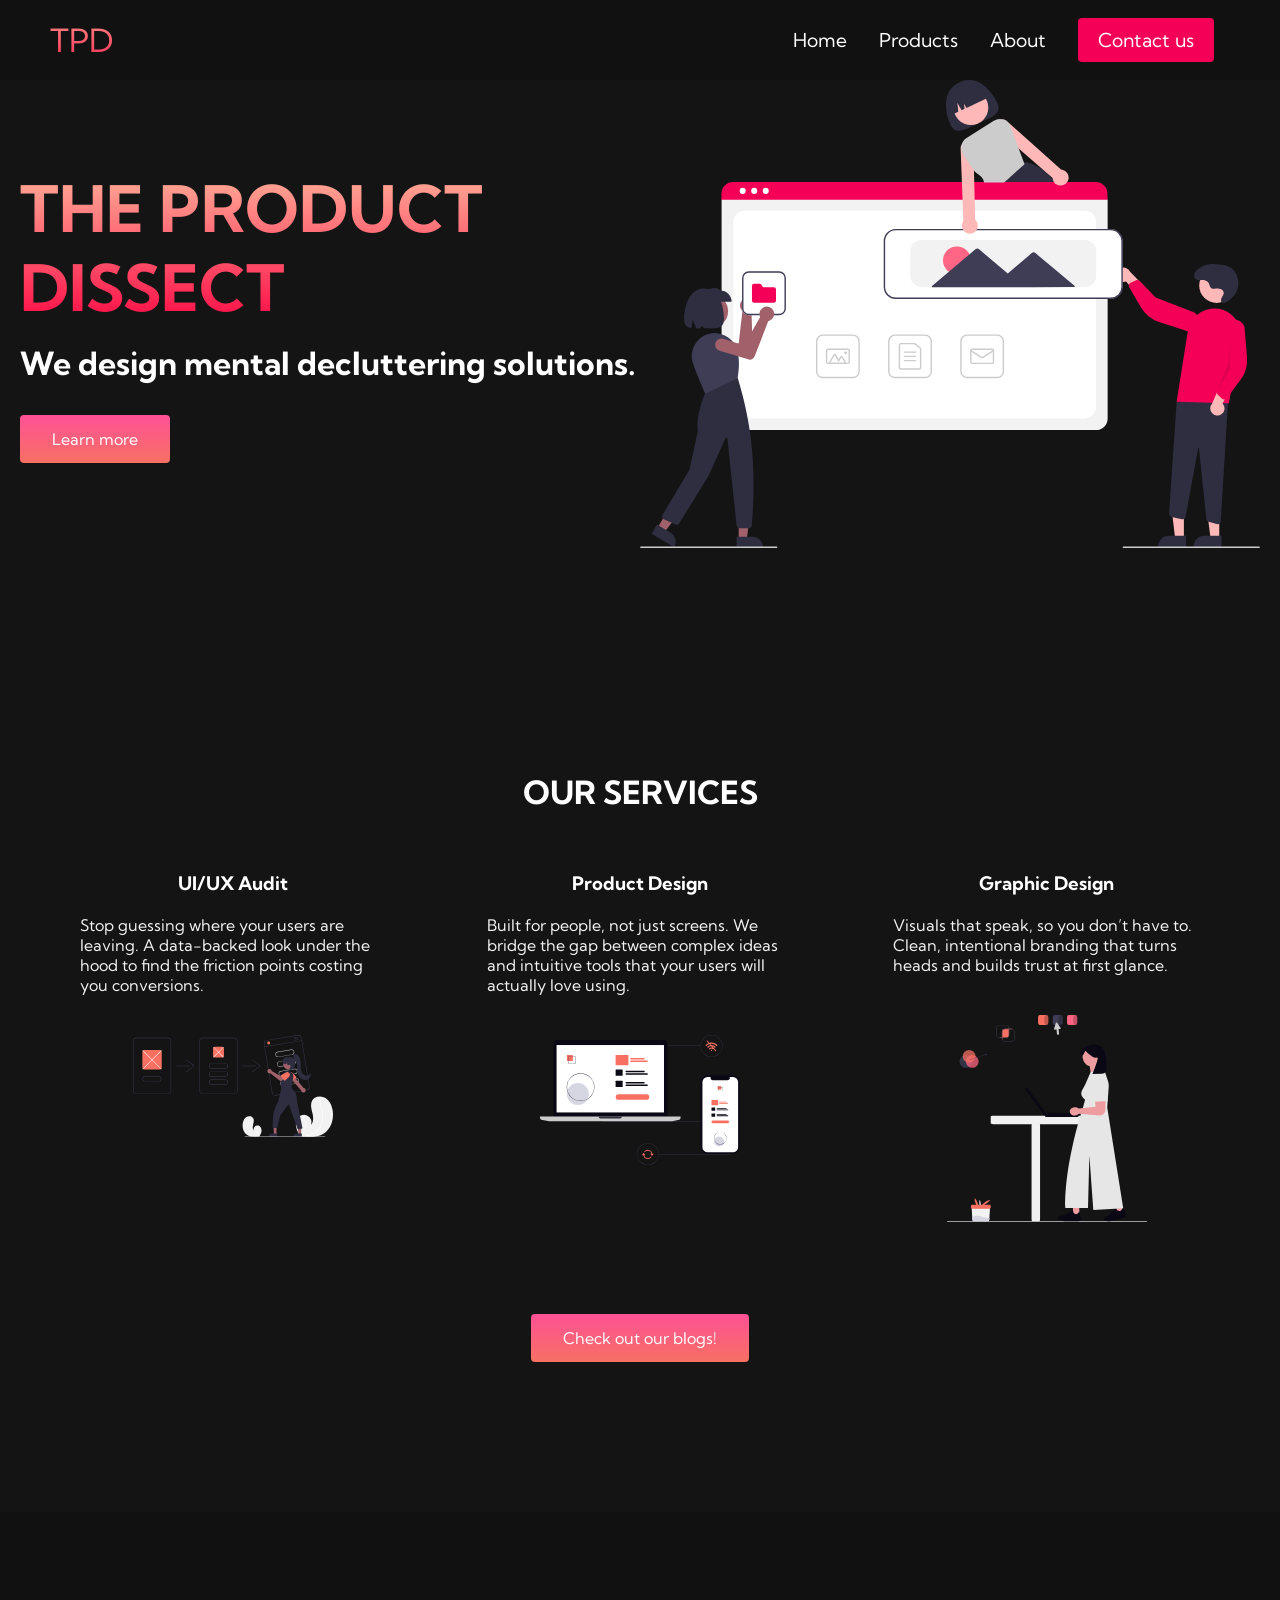
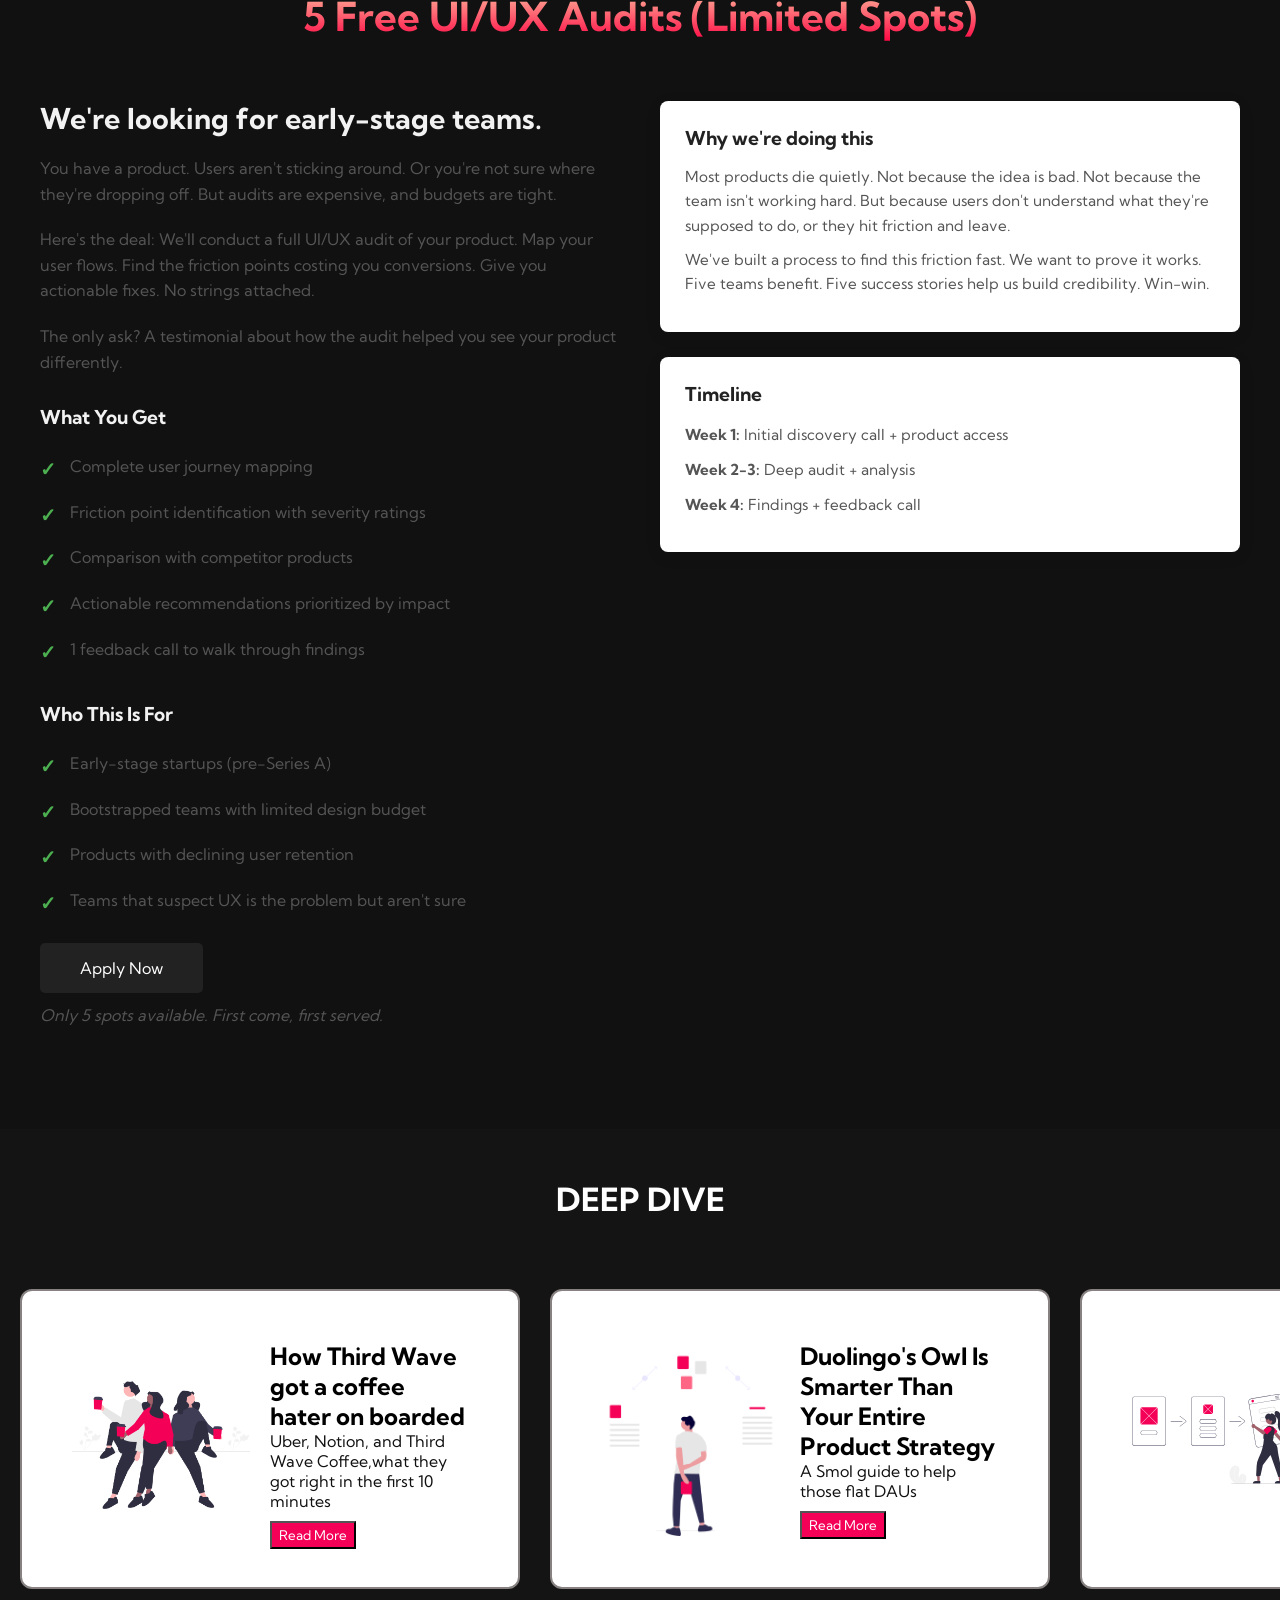
<file: index.html>
<!doctype html>
<html lang="en">
  <head>
    <meta charset="UTF-8" />
    <meta name="viewport" content="width=device-width, initial-scale=1.0" />
    <title>The Product Dissect</title>
    <link rel="stylesheet" href="index-styles.css" />
    <link rel="preconnect" href="https://fonts.googleapis.com" />
    <link rel="preconnect" href="https://fonts.gstatic.com" crossorigin />
    <link
      href="https://fonts.googleapis.com/css2?family=Kumbh+Sans:wght,YOPQ@100..900,300&display=swap"
      rel="stylesheet"
    />
    <link rel="icon" type="image/x-icon" href="images\image1.png">
  </head>
  <body>
    <!--navbar section-->
    <nav class="navbar">
      <div class="navbar__container">
        <a href="index.html" id="navbar__logo">TPD</a>
        <div class="navbar__toggle" id="mobile-menu">
          <span class="bar"></span>
          <span class="bar"></span>
          <span class="bar"></span>
        </div>
        <ul class="navbar__menu">
          <li class="navbar__item">
            <a href="index.html" class="navbar__links"> Home </a>
          </li>
          <li class="navbar__item">
    <a href="products.html" class="navbar__links">Products</a>
</li>
          <li class="navbar__item">
            <a href="about.html" class="navbar__links"> About </a>
          </li>
          <li class="navbar__btn">
            <a href="contact.html" class="button">Contact us</a>
          </li>
        </ul>
      </div>
    </nav>

    <!--Hero section-->
    <div class="main">
      <div class="main__container">
        <div class="main__content">
          <h1>THE PRODUCT DISSECT</h1>
          <!--<h2>All things design</h2>-->
          <p>We design mental decluttering solutions.</p>
          <button class="main__btn">
            <a href="#our-services">Learn more</a>
          </button>
        </div>
        <div class="main_img--container">
          <img src="images\undraw_building-websites_k2zp(1).svg" alt="pic" id="main__img" />
        </div>
        <!-- <p onclick="window.location.href=''">Get you Heuristic's Template today!</p> -->
      </div>
    </div>

    <!--Services Section-->
    <div class="services">
      <h1 id="our-services">OUR SERVICES</h1>
      <div class="services-grid">
        <div class="services-card">
          <h3>UI/UX Audit</h3>
          <p>
            Stop guessing where your users are leaving. A data-backed look under
            the hood to find the friction points costing you conversions.
          </p>
          <img src="images/uiux.svg" alt="UI UX Audit Service" />
        </div>
        <div class="services-card">
          <h3>Product Design</h3>
          <p>
            Built for people, not just screens. We bridge the gap between
            complex ideas and intuitive tools that your users will actually love
            using.
          </p>
          <img src="images/product.svg" alt="Product Design Service" />
        </div>
        <div class="services-card">
          <h3>Graphic Design</h3>
          <p>
            Visuals that speak, so you don’t have to. Clean, intentional
            branding that turns heads and builds trust at first glance.
          </p>
          <img src="images/graphic.svg" alt="Graphic Design Service" />
        </div>
      </div>
      <div class="checky">
        <button class="check-blog">
          <a href="#blogies">Check out our blogs!</a>
        </button>
      </div>
    </div>
    <div class="free-audits">
  <div class="free-audits__container">
    <h1>5 Free UI/UX Audits (Limited Spots)</h1>
    
    <div class="audits-content">
      <div class="audits-left">
        <h2>We're looking for early-stage teams.</h2>
        <p>
          You have a product. Users aren't sticking around. Or you're not sure where they're dropping off. But audits are expensive, and budgets are tight.
        </p>
        <p>
          Here's the deal: We'll conduct a full UI/UX audit of your product. Map your user flows. Find the friction points costing you conversions. Give you actionable fixes. No strings attached.
        </p>
        <p>
          The only ask? A testimonial about how the audit helped you see your product differently.
        </p>
        
        <h3>What You Get</h3>
        <ul class="audit-list">
          <li>Complete user journey mapping</li>
          <li>Friction point identification with severity ratings</li>
          <li>Comparison with competitor products</li>
          <li>Actionable recommendations prioritized by impact</li>
          <li>1 feedback call to walk through findings</li>
        </ul>
        
        <h3>Who This Is For</h3>
        <ul class="audit-list">
          <li>Early-stage startups (pre-Series A)</li>
          <li>Bootstrapped teams with limited design budget</li>
          <li>Products with declining user retention</li>
          <li>Teams that suspect UX is the problem but aren't sure</li>
        </ul>
        
        <button class="audit-btn">
          <a onclick="window.location.href='https://forms.gle/Fa8fVfEA9Swz955H8'">Apply Now</a>
        </button>
        <p class="small-text">Only 5 spots available. First come, first served.</p>
      </div>
      
      <div class="audits-right">
        <div class="audit-card highlight">
          <h4>Why we're doing this</h4>
          <p>
            Most products die quietly. Not because the idea is bad. Not because the team isn't working hard. But because users don't understand what they're supposed to do, or they hit friction and leave.
          </p>
          <p>
            We've built a process to find this friction fast. We want to prove it works. Five teams benefit. Five success stories help us build credibility. Win-win.
          </p>
        </div>
        
        <div class="audit-timeline">
          <h4>Timeline</h4>
          <p><strong>Week 1:</strong> Initial discovery call + product access</p>
          <p><strong>Week 2-3:</strong> Deep audit + analysis</p>
          <p><strong>Week 4:</strong> Findings + feedback call</p>
        </div>
      </div>
    </div>
  </div>
</div>

    <!--Blog section-->
    <div class="blog__container" id="blogies">
      <h1>DEEP DIVE</h1>
      <div class="blog__grid">
        <div class="blog__card">
          <div class="blog__img">
            <img src="images\coffee.png" alt="" />
          </div>
          <div class="blog__text">
            <h2>How Third Wave got a coffee hater on boarded</h2>
            <p>
              Uber, Notion, and Third Wave Coffee,what they got right in the first 10 minutes
            </p>
            <button class= "open-modal" onclick="window.location.href='https://open.substack.com/pub/theproductdissect/p/i-signed-up-for-a-coffee-app-and?r=6em4nj&utm_campaign=post&utm_medium=web'">
              Read More
            </button>
            
          </div>
        </div>
        <div class="blog__card">
          <div class="blog__img">
            <img src="images\imageee.png" alt="" />
          </div>
          <div class="blog__text">
            <h2>Duolingo's Owl Is Smarter Than Your Entire Product Strategy</h2>
            <p>
              A Smol guide to help those flat DAUs
            </p>
            <button class= "open-modal" onclick="window.location.href='https://open.substack.com/pub/theproductdissect/p/i-think-duolingos-owl-is-smarter?r=6em4nj&utm_campaign=post&utm_medium=web'">
              Read More
            </button>
          </div>
        </div>
        <div class="blog__card">
          <div class="blog__img">
            <img src="images\undraw_user-flow_d1ya(1).svg" alt="" />
          </div>
          <div class="blog__text">
            <h2>Your Customers and your mom are lying to you</h2>
            <p>
              How primal consumer behavior drives billion-dollar markets
            </p>
            <button class= "open-modal" onclick="window.location.href='https://open.substack.com/pub/theproductdissect/p/your-customers-and-your-mom-are-lying?r=6em4nj&utm_campaign=post&utm_medium=web'">
              Read More
            </button>
          </div>
        </div>
        <!-- <div class="coming-soon">
          <div class="blog__card">
            <div class="coming-soon-banner">COMING SOON</div>
            <div class="blog__img">
              <img src="images\pic1.svg" alt="" />
            </div>
            <div class="blog__text">
                <h2>Should you now design for AI?</h2>
                <p>
                  In this era of AI agents browsing the internet, placing swiggy
                  orders, We explore the future of machine-accessible interfaces.
                </p>
              <button class="open-modal disabled-btn" data-target="blog-content-2">
                Read More
              </button>
            </div>
          </div>
        </div>
        <div class="coming-soon">
          <div class="blog__card">
            <div class="coming-soon-banner">COMING SOON</div>
            <div class="blog__img">
              <img src="images\pic1.svg" alt="" />
            </div>
            <div class="blog__text">
              <h2>Common user drop off areas: letterboxd</h2>
              <p>
                We explore the common areas in workflows that causes users to drop off, special case study on letterboxd.
              </p>
              <button class="open-modal disabled-btn" data-target="blog-content-2">
                Read More
              </button>
            </div>
          </div>
        </div> -->
        

        

    <div id="blogModal" class="modal">
      <div class="modal__content">
        <span class="close-btn">&times;</span>
        <div id="modal-body"></div>
      </div>
    </div>

    <!--blog contents here-->
    <div style="display: none">
      <div id="blog-content-1">
        <h2>The Future of Design</h2>
        <div class="blog-insights-row">
          <div style="flex: 1"><strong>Insight A:</strong> Intentionality.</div>
          <div style="flex: 1"><strong>Insight B:</strong> Human-centric.</div>
        </div>
        <img src="images/graphic.svg" class="blog-feature-img" />
        <h3 class="blog1-h3">Beyond the "Aesthetic"</h3>
        <p>
          For years, "good design" was often synonymous with "looks cool."
          Intentional design shifts the focus from how a product looks to how it
          serves. It’s the difference between a flashy car with no steering
          wheel and a vehicle that gets you where you need to go without you
          having to think about it.
        </p>
        <h3 class="blog1-h3">Design as Mental Decluttering</h3>
        <p>
          Intentional design acts as a filter. It asks: Does the user really
          need this button right now? Is this information helping or just adding
          noise? By stripping away the non-essential, we reduce the "mental fog"
          that leads to user frustration.
        </p>
        <h3 class="blog1-h3">Why Intentionality Wins</h3>
        <ol>
          <li>
            Retention over Distraction: Users stay with products that respect
            their time and mental energy.
          </li>
          <li>
            Confidence over Confusion: When a path is clear, users feel
            empowered, not overwhelmed.
          </li>
          <li>
            Purpose over Trends: Intentional products don't go out of style
            because they are built on human logic, not fleeting aesthetics.
          </li>
        </ol>
        <p>
          The future belongs to the quiet, the simple, and the purposeful. We
          aren't just building screens anymore; we are designing peace of mind.
        </p>
      </div>

      <div id="blog-content-2">
        <h2>UI/UX Audit Benefits</h2>
        <ul>
          <li>Higher Conversion</li>
          <li>Better Retention</li>
          <li>Less Friction</li>
        </ul>
        <p>More scrollable text here...</p>
      </div>
    </div>

    <script src="app.js"></script>
  </body>
</html>
</file>
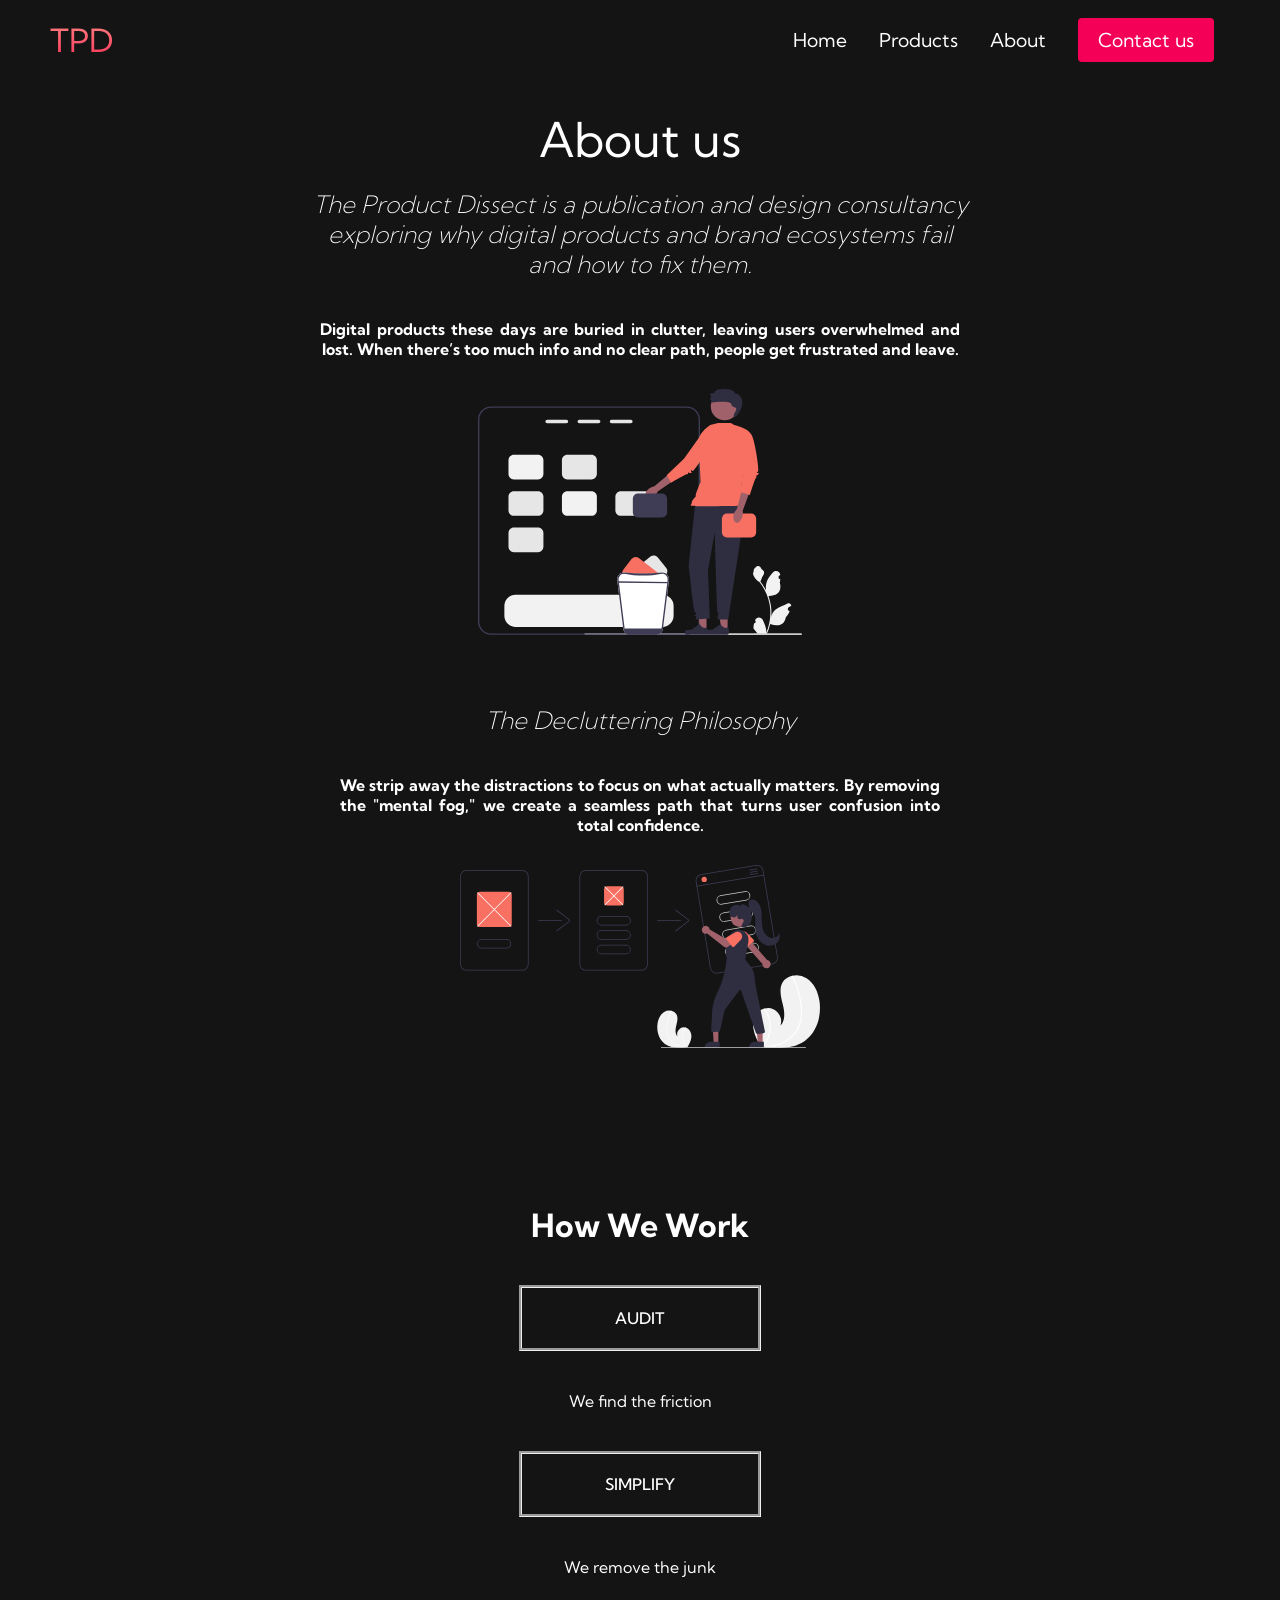
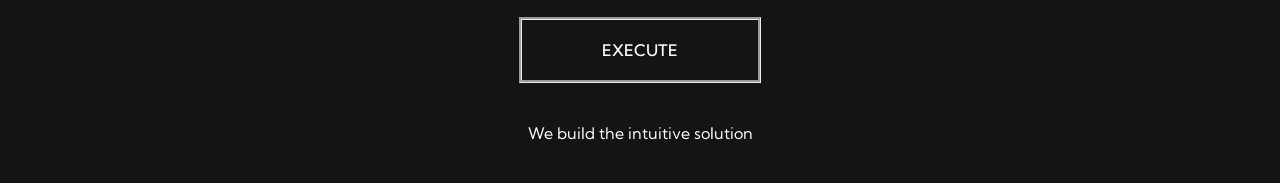
<file: about.html>
<!doctype html>
<html lang="en">
  <head>
    <meta charset="UTF-8" />
    <meta name="viewport" content="width=device-width, initial-scale=1.0" />
    <title>About Us</title>
    <link rel="stylesheet" href="about-styles.css" />
    <link rel="preconnect" href="https://fonts.googleapis.com" />
    <link rel="preconnect" href="https://fonts.gstatic.com" crossorigin />
    <link
      href="https://fonts.googleapis.com/css2?family=Kumbh+Sans:wght,YOPQ@100..900,300&display=swap"
      rel="stylesheet"
    />
  </head>
  <body>
    <!--navbar section-->
    <nav class="navbar">
      <div class="navbar__container">
        <a href="index.html" id="navbar__logo">TPD</a>
        <div class="navbar__toggle" id="mobile-menu">
          <span class="bar"></span>
          <span class="bar"></span>
          <span class="bar"></span>
        </div>
        <ul class="navbar__menu">
          <li class="navbar__item">
            <a href="index.html" class="navbar__links"> Home </a>
          </li>
          <li class="navbar__item">
            <a href="products.html" class="navbar__links">Products</a>
          </li>
          <li class="navbar__item">
            <a href="about.html" class="navbar__links"> About </a>
          </li>
          <li class="navbar__btn">
            <a href="contact.html" class="button">Contact us</a>
          </li>
        </ul>
      </div>
    </nav>

    <!--Hero section About-->
    <div class="hero">
      <div id="heading">About us</div>
      <h1>The Product Dissect is a publication and design consultancy</br> exploring why digital products and brand ecosystems fail</br>and how to fix them.</h1>
      <h2>
        Digital products these days are buried in clutter, leaving users
        overwhelmed and lost. When there’s too much info and no clear path,
        people get frustrated and leave.
      </h2>
      <img src="images\clean.svg" alt="" />
    </div>
    <!--Why Us Section-->
    <div class="why-us">
      <h1>The Decluttering Philosophy</h1>
      <h2>
        We strip away the distractions to focus on what actually matters. By
        removing the "mental fog," we create a seamless path that turns user
        confusion into total confidence.
      </h2>
      <img src="images\uiux.svg" alt="" />
    </div>

    <!--The Process Section-->
    <div class="the-process">
      <h1>How We Work</h1>
      <ul>
        <li>AUDIT</li>
        We find the friction
        <li>SIMPLIFY</li>
        We remove the junk
        <li>EXECUTE</li>
        We build the intuitive solution
      </ul>
    </div>
    <script src="app.js"></script>
  </body>
</html>
</file>
<file: index-styles.css>
* {
  box-sizing: border-box;
  margin: 0;
  padding: 0;
  font-family: "Kumbh Sans", sans-serif;
}
html {
  scroll-behavior: smooth;
}

.navbar {
  background: #111111;
  height: 80px;
  display: flex;
  justify-content: center;
  align-items: center;
  font-size: 1.2rem;
  position: sticky;
  top: 0;
  z-index: 999;
}

.navbar__container {
  display: flex;
  justify-content: space-between;
  height: 80px;
  z-index: 1;
  width: 100%;
  max-width: 1300px;
  margin: 0 auto;
  padding: 0 50px;
}

#navbar__logo {
  background-color: #ff8177;
  background-image: linear-gradient(to top, #ff0844 0%, #ffb199 100%);
  background-size: 100%;
  -webkit-background-clip: text;
  -moz-background-clip: text;
  -webkit-text-fill-color: transparent;
  -moz-text-fill-color: transparent;
  display: flex;
  align-items: center;
  cursor: pointer;
  text-decoration: none;
  font-size: 2rem;
}

.fa-gem {
  margin-right: 0.5rem;
}

.navbar__menu {
  display: flex;
  align-items: center;
  list-style: none;
  text-align: center;
}

.navbar__item {
  height: 80px;
}

.navbar__links {
  color: #fff;
  display: flex;
  align-items: center;
  justify-content: center;
  text-decoration: none;
  padding: 0 1rem;
  height: 100%;
}

.navbar__btn {
  display: flex;
  justify-content: center;
  align-items: center;
  padding: 0 1rem;
  width: 100%;
}

.button {
  display: flex;
  justify-content: center;
  align-items: center;
  text-decoration: none;
  padding: 10px 20px;
  height: 100%;
  width: 100%;
  border: none;
  outline: none;
  border-radius: 4px;
  background: #F50057;
  color: #fff;
}

.button:hover {
  background: #4837ff;
  transition: all 0.2s ease;
}

.navbar__links:hover {
  color: #F50057;
  transition: all 0.3s ease;
}

.navbar__links:active {
  color: #F50057;
}

.main__content p {
  color: #fff;
}

@media screen and (max-width: 960px) {
  .navbar__container {
    display: flex;
    justify-content: space-between;
    height: 80px;
    z-index: 1;
    width: 100%;
    max-width: 1300px;
    padding: 0;
  }

  .navbar__menu {
    display: grid;
    grid-template-columns: auto;
    margin: 0;
    width: 100%;
    position: absolute;
    top: -1000px;
    opacity: 0;
    transition: all 0.5s ease;
    height: 50vh;
    z-index: -1;
    background: #131313;
  }

  .navbar__menu.active {
    top: 100%;
    opacity: 1;
    transition: all 0.5s ease;
    z-index: 99;
    height: 50vh;
    font-size: 1.6rem;
  }

  #navbar__logo {
    padding-left: 25px;
  }

  .navbar__toggle .bar {
    width: 25px;
    height: 3px;
    margin: 5px auto;
    transition: all 0.3 ease-in-out;
    background-color: #fff;
  }

  .navbar__item {
    width: 100%;
  }

  .navbar__links {
    text-align: center;
    padding: 2rem;
    width: 100%;
    display: table;
  }
  #mobile-menu {
    position: absolute;
    top: 20%;
    right: 5%;
    transform: translate(5%, 20%);
  }

  .navbar__btn {
    padding-bottom: 2rem;
  }

  .button {
    display: flex;
    justify-content: center;
    align-items: center;
    width: 80%;
    height: 80px;
    margin: 0;
  }

  .navbar__toggle .bar {
    display: block;
    cursor: pointer;
  }

  #mobile-menu.is-active .bar:nth-child(2) {
    opacity: 0;
  }
  #mobile-menu.is-active .bar:nth-child(1) {
    transform: translateY(8px) rotate(45deg);
  }
  #mobile-menu.is-active .bar:nth-child(3) {
    transform: translateY(-8px) rotate(-45deg);
  }
}
/* Hero section */

.main {
  background-color: #141414;
}

.main__container {
  display: grid;
  grid-template-columns: 1fr 1fr;
  align-items: center;
  justify-self: center;
  margin: 0 auto;

  background-color: #141414;
  z-index: 1;
  width: 100%;
  max-width: 1300px;
  padding: 0 20px 200px;
}

.main__content h1 {
  font-size: 4rem;
  background-color: #ff8177;
  background-image: linear-gradient(to top, #ff0844 0%, #ffb199 100%);
  background-size: 100%;
  -webkit-background-clip: text;
  -moz-background-clip: text;
  -webkit-text-fill-color: transparent;
  -moz-text-fill-color: transparent;
}

.main__content h2 {
  font-size: 4rem;
  background-color: #ff8177;
  background-image: linear-gradient(to top, #b721ff 0%, #21d4fd 100%);
  background-size: 100%;
  -webkit-background-clip: text;
  -moz-background-clip: text;
  -webkit-text-fill-color: transparent;
  -moz-text-fill-color: transparent;
}

.main__content p {
  margin-top: 1rem;
  font-size: 2rem;
  font-weight: 700;
}

.main__btn {
  font-size: 1rem;
  background-image: linear-gradient(to top, #f77062 0%, #fe5196 100%);
  padding: 14px 32px;
  border: none;
  border-radius: 4px;
  color: #fff;
  margin-top: 2rem;
  cursor: pointer;
  position: relative;
  transition: all 0.35s;
  outline: none;
}

.main__btn a {
  position: relative;
  z-index: 2;
  color: #fff;
  text-decoration: none;
}

.main__btn:after {
  position: absolute;
  content: "";
  top: 0;
  left: 0;
  width: 0;
  height: 100%;
  background: #4837ff;
  transition: all 0.35s;
  border-radius: 4px;
}

.main__btn:hover {
  color: #fff;
}

.main__btn:hover:after {
  width: 100%;
}

.main__img--container {
  text-align: center;
}

#main__img {
  height: 90hv;
  width: 80%;
  object-fit: contain;
  width: 100%;
}
p{
  color: #f2f2f2;
}

/*Services Section*/

.services {
  padding-bottom: 150px;
  background-color: #141414;
  min-height: 600px;
  color: #fff;
}

.services h1 {
  text-align: center;
  padding-top: 20px;
  scroll-margin-top: 100px;
}

.services-card h3 {
  text-align: center;
}

.services-card p {
  text-align: left;
  padding: 20px;
}

.services-card {
  flex: 1;
  padding: 20px;
  align-items: center;
}
.services-card img {
  width: 100%; /* Makes the image fill the card's width */
  max-width: 200px; /* Adjust this number to the exact size you want */
  height: auto; /* Keeps the image from looking squished or stretched */
  display: block; /* Removes the weird gap at the bottom of images */
  margin: 20px auto 0; /* Centers the image and adds space above it */
}

.services-grid {
  display: flex;
  gap: 20px;
  padding: 40px;
  justify-content: space-between;
}
.checky {
  display: flex;
  justify-content: center;
}
.check-blog {
  display: flex;
  text-align: center;

  font-size: 1rem;
  background-image: linear-gradient(to top, #f77062 0%, #fe5196 100%);
  padding: 14px 32px;
  border: none;
  border-radius: 4px;
  color: #fff;
  margin-top: 2rem;
  cursor: pointer;
  position: relative;
  transition: all 0.35s;
  outline: none;
}
.check-blog a {
  position: relative;
  z-index: 2;
  color: #fff;
  text-decoration: none;
}

.check-blog:hover {
  cursor: pointer;
  text-decoration: underline;
}
.check-blog:hover:after {
  width: 100%;
}
.check-blog:after {
  position: absolute;
  content: "";
  top: 0;
  left: 0;
  width: 0;
  height: 100%;
  background: #4837ff;
  transition: all 0.35s;
  border-radius: 4px;
}

/*Blog Section*/
.blog__container {
  min-height: 600px;
  background-color: #141414;
}
.blog__grid {
  display: flex;
  align-items: flex-start;
  overflow-x: auto;
  scroll-behavior: smooth;
  scroll-snap-type: x mandatory;
  gap: 30px;
  padding: 20px;
}
.blog__container h1 {
  text-align: center;
padding-top: 50px;
  padding-bottom: 50px;
  color: #fff;
}

.blog__card {
  min-width: 500px;
  max-width: 500px;
  height: 300px;
  position: relative;
  display: grid;
  grid-template-columns: 1fr 1fr;
  background: #fff;
  border-style: solid;
  border-radius: 12px;
  overflow: hidden;
  padding: 50px;
  border-color: #878181;
  border-width: 2px;
  scroll-snap-align: center;
}

.coming-soon-banner {
  position: absolute;
  color: #fff;
  font-weight: 500;

  background-color: #F50057;
  padding: 10px;
  width: 100%;
}
.coming-soon .blog__img,
.coming-soon .blog__text {
  filter: blur(1px) grayscale(50%);
  opacity: 0.6;
}

.blog__text p {
  /* THE TRUNCATION MAGIC */
  display: -webkit-box;
  -webkit-line-clamp: 6; /* Limit to exactly 3 lines */
  -webkit-box-orient: vertical;
  overflow: hidden;
  text-overflow: ellipsis;
  color:#111111
}

/* The Image Container */
.blog__img {
  grid-row: 1 / 2; /* Put it in the first row */
  width: 100%;
  height: 100%;
}
/* The Image itself */
.blog__img img {
  width: 100%;
  height: 100%;
  object-fit: contain; /* This makes the image fill the 200px row without stretching */
  display: block;
  padding-right: 20px;
}
.open-modal {
  margin-top: 10px;
  padding: 4px 7px;
  background-color: #F50057;
  color: #fff;
}
.open-modal:hover {
  background-color: #c74638;
}

.modal {
  display: none;
  position: fixed;
  z-index: 1000;
  left: 0;
  top: 0;
  width: 100%;
  height: 100%;
  background-color: rgba(0, 0, 0, 0.7);
}

.modal__content {
  background-color: #fff;
  margin: 5% auto;
  padding: 40px;
  width: 60%;
  max-height: 80vh;
  overflow-y: auto;
  border-radius: 15px;
}
.close-btn {
  float: right;
  font-size: 28px;
  cursor: pointer;
}

.blog-feature-img {
  display: block;
  margin-left: auto;
  margin-right: auto;
  padding: 20px;
  width: 50%;
  height: auto;
  border-radius: 10px;
}

.blog1-h3 {
  padding: 20px;
}
/* Style for the disabled button */
.disabled-btn {
  background-color: #878181 !important; /* Greyed out */
  cursor: not-allowed !important;
  opacity: 0.6;
}

.disabled-btn:hover {
  background-color: #878181 !important; /* Prevent hover color change */
}

.blog-insights-row {
  display: flex;
  gap: 15px;
  margin-top: 20px;
}
/*mobile-responsive*/

@media screen and (max-width: 768px) {
  .main__container {
    display: grid;
    grid-template-columns: auto;
    align-items: center;
    justify-self: center;
    width: 100%;
    margin: 0 auto;
    height: auto;
  }

  .main__content {
    text-align: center;
    margin-bottom: 4rem;
  }

  .main_content h1 {
    font-size: 2.5rem;
    margin-top: 2rem;
  }

  .main__content h2 {
    font-size: 3rem;
  }

  .main__content p {
    margin-top: 1rem;
    font-size: 1.5rem;
    color: #fff;
  }
  .main__img--container {
    display: flex;
    justify-content: center;
    align-items: center;
    width: 100%;
    margin: 0 auto;
  }

  #main__img {
    width: 80%;
    height: auto;
  }

  .services-grid {
    flex-direction: column;
  }
  .services {
    height: auto;
  }

  .blog-feature-img {
    display: block;
    margin-left: auto;
    margin-right: auto;
    padding: 20px;
    width: 80%;
    height: auto;
    border-radius: 10px;
  }
  .blog__card {
    position: relative;
    min-width: 300px;
    height: 400px;
    display: grid;
    grid-template-columns: 1fr;
    background: #fff;
    border-style: solid;
    border-radius: 12px;
    overflow: hidden;
    padding: 50px;
    border-color: #878181;
    border-width: 2px;
    scroll-snap-align: center;
  }

  .blog__text h2 {
    font-size: 1rem; /* Shrink the title slightly */
    margin-bottom: 10px;
  }

  .blog__text p {
    font-size: 0.9rem; /* Smaller font for the description */
    line-height: 1.4;
    display: -webkit-box;
    -webkit-line-clamp: 4; /* Limit to exactly 3 lines */
    -webkit-box-orient: vertical;
    overflow: hidden;
    text-overflow: ellipsis;
  }

  .blog__img img {
    width: 100%;
    height: auto; /* Changed from 100% to keep proportions */
    object-fit: contain;
    display: block;
    padding-right: 15px; /* Slightly less padding */
  }
  /* Line 454: Add padding & adjust typography inside the modal for mobile */
  /* --- Unified Modal Mobile Fixes (Applies from 0px up to 768px) --- */
  .modal__content {
    width: 92% !important; /* Keeps the modal wide and readable on all mobile frames */
    margin: 8% auto;
    padding: 24px 16px; /* Drops top/bottom padding slightly, keeps sides breathable */
  }

  .blog-insights-row {
    flex-direction: column; /* Prevents side-by-side squishing entirely */
    gap: 12px;
    padding: 0 12px;
  }

  .modal__content h2 {
    font-size: 1.5rem;
    line-height: 1.3;
    margin-bottom: 15px;
    padding: 0 12px;
  }

  .blog1-h3 {
    font-size: 1.2rem;
    padding: 15px 12px 6px !important;
  }

  .modal__content p,
  .modal__content ol,
  .modal__content ul {
    font-size: 0.95rem;
    line-height: 1.5;
    padding: 8px 12px; /* Adds your requested breathing space on the left/right sides */
  }
}

@media screen and (max-width: 480px) {
  .main__container {
    height: auto;
  }
  .main_content h1 {
    font-size: 2rem;
    margin-top: 3rem;
  }

  .main__content h2 {
    font-size: 2rem;
  }

  .main__content p {
    margin-top: 2rem;
    font-size: 1.5rem;
  }
  .main__btn {
    padding: 12px 36px;
    margin: 2.5rem 0;
  }
  .main__img--container {
    display: flex;
    justify-content: center;
    align-items: center;
    width: 100%;
    margin: 0 auto;
  }

  #main__img {
    width: 80%;
    height: auto;
  }

  .services-grid {
    flex-direction: column;
  }

  .services {
    height: auto;
  }

  .blog-feature-img {
    display: block;
    margin-left: auto;
    margin-right: auto;
    padding: 20px;
    width: 80%;
    height: auto;
    border-radius: 10px;
  }

  .modal__content h2 {
    font-size: 1.4rem;
    padding: 0 10px;
  }

  .blog1-h3 {
    font-size: 1.15rem;
    padding: 10px 10px 5px !important;
  }

  .modal__content p,
  .modal__content ol,
  .modal__content ul {
    font-size: 0.9rem;
    padding: 8px 10px;
  }

  .blog-insights-row {
    padding: 0 10px;
  }
}
.free-audits {
  background: #111111;
  padding: 80px 20px;
  margin: 0;
  color: #999;
}

.free-audits__container {
  max-width: 1200px;
  margin: 0 auto;
}

.free-audits h1 {
  font-size: 2.5rem;
  text-align: center;
  margin-bottom: 60px;
  background-color: #ff8177;
  background-image: linear-gradient(to top, #ff0844 0%, #ffb199 100%);
  background-size: 100%;
  -webkit-background-clip: text;
  -moz-background-clip: text;
  -webkit-text-fill-color: transparent;
  -moz-text-fill-color: transparent;
}

.audits-content {
  display: grid;
  grid-template-columns: 1fr 1fr;
  gap: 40px;
  align-items: start;
}

.audits-left h2 {
  font-size: 1.8rem;
  margin-bottom: 20px;
  color: #f2f2f2;
}

.audits-left p {
  font-size: 1rem;
  line-height: 1.6;
  margin-bottom: 20px;
  color: #555;
}

.audits-left h3 {
  font-size: 1.2rem;
  margin-top: 30px;
  margin-bottom: 15px;
  color: #f2f2f2;
}

.audit-list {
  list-style: none;
  padding: 0;
}

.audit-list li {
  padding: 10px 0;
  padding-left: 30px;
  position: relative;
  color: #555;
  line-height: 1.6;
}

.audit-list li:before {
  content: "✓";
  position: absolute;
  left: 0;
  color: #4caf50;
  font-weight: bold;
  font-size: 1.2rem;
}

.audit-btn {
  display: inline-block;
  background: #222;
  color: white;
  padding: 15px 40px;
  border: none;
  border-radius: 5px;
  font-size: 1rem;
  cursor: pointer;
  margin-top: 20px;
  transition: all 0.3s ease;
}

.audit-btn:hover {
  background: #555;
  transform: translateY(-2px);
}

.audit-btn a {
  color: white;
  text-decoration: none;
}

.small-text {
  font-size: 0.85rem;
  color: #999;
  margin-top: 10px;
  font-style: italic;
}

.audit-card.highlight {
  background: white;
  padding: 25px;
  border-radius: 8px;
  box-shadow: 0 4px 15px rgba(0, 0, 0, 0.1);
  margin-bottom: 25px;
}

.audit-card h4 {
  font-size: 1.2rem;
  margin-bottom: 15px;
  color: #222;
}

.audit-card p {
  font-size: 0.95rem;
  line-height: 1.6;
  color: #555;
  margin-bottom: 10px;
}

.audit-timeline {
  background: white;
  padding: 25px;
  border-radius: 8px;
  box-shadow: 0 4px 15px rgba(0, 0, 0, 0.1);
}

.audit-timeline h4 {
  font-size: 1.2rem;
  margin-bottom: 15px;
  color: #222;
}

.audit-timeline p {
  font-size: 0.95rem;
  line-height: 1.8;
  color: #555;
  margin-bottom: 8px;
}

@media (max-width: 768px) {
  .audits-content {
    grid-template-columns: 1fr;
  }

  .free-audits h1 {
    font-size: 1.8rem;
  }

  .audits-left h2 {
    font-size: 1.4rem;
  }
}
</file>
<file: about-styles.css>
* {
  box-sizing: border-box;
  margin: 0;
  padding: 0;
  font-family: "Kumbh Sans", sans-serif;
  background-color: #141414;
  color: #fff;
}
html {
  scroll-behavior: smooth;
}

.navbar {
  background: #111111;
  height: 80px;
  display: flex;
  justify-content: center;
  align-items: center;
  font-size: 1.2rem;
  position: sticky;
  top: 0;
  z-index: 999;
}

.navbar__container {
  display: flex;
  justify-content: space-between;
  height: 80px;
  z-index: 1;
  width: 100%;
  max-width: 1300px;
  margin: 0 auto;
  padding: 0 50px;
}

#navbar__logo {
  background-color: #ff8177;
  background-image: linear-gradient(to top, #ff0844 0%, #ffb199 100%);
  background-size: 100%;
  -webkit-background-clip: text;
  -moz-background-clip: text;
  -webkit-text-fill-color: transparent;
  -moz-text-fill-color: transparent;
  display: flex;
  align-items: center;
  cursor: pointer;
  text-decoration: none;
  font-size: 2rem;
}

.fa-gem {
  margin-right: 0.5rem;
}

.navbar__menu {
  display: flex;
  align-items: center;
  list-style: none;
  text-align: center;
}

.navbar__item {
  height: 80px;
}

.navbar__links {
  color: #fff;
  display: flex;
  align-items: center;
  justify-content: center;
  text-decoration: none;
  padding: 0 1rem;
  height: 100%;
}

.navbar__btn {
  display: flex;
  justify-content: center;
  align-items: center;
  padding: 0 1rem;
  width: 100%;
}

.button {
  display: flex;
  justify-content: center;
  align-items: center;
  text-decoration: none;
  padding: 10px 20px;
  height: 100%;
  width: 100%;
  border: none;
  outline: none;
  border-radius: 4px;
  background: #F50057;
  color: #fff;
}

.button:hover {
  background: #4837ff;
  transition: all 0.2s ease;
}

.navbar__links:hover {
  color: #f77062;
  transition: all 0.3s ease;
}

.main__content p {
  color: #fff;
}
h1 {
  text-align: center;
  font-size: 2rem;
  
}
h2 {
  text-align: justify;
  text-align-last: center;
  font-size: 1rem;
  
  width: 50%;
  margin: 0 auto;
}

/*Hero section- About*/
.hero {
  min-height: 500px;
  text-align: center;
}

.hero h1{
  font-size: 1.5rem;
  font-style: italic;
  font-weight: 200;
  padding-bottom: 40px;
}

.hero h2 {
  font-size: 1rem;
}

.hero img {
  display: block;
  margin: auto;
  padding: 30px;
  width: 30%;
  height: 50%;
}
#heading {
  font-size: 3rem;
  padding: 20px;
  margin-top: 10px;
}

/*Why Us Section*/
.why-us {
  padding: 40px;
  min-height: 500px;
  text-align: center;
}
.why-us img {
  display: block;
  padding-top:30px ;
  margin: auto;
  width: 30%;
  height: 50%;
}

.why-us h1{
  font-size: 1.5rem;
  font-style: italic;
  font-weight: 200;
  padding-bottom: 40px;
}
/*Our Process Section*/
.the-process {
  padding: 40px;
  min-height: 500px;
  text-align: center;
}
.the-process img {
  display: block;
  margin: auto;
  width: 50%;
  height: 50%;
}
.the-process ul {
  display: inline-block;
  text-align: center;
}
.the-process ul li {
  font-weight: 500;
  list-style: none;
  text-decoration: solid;
  padding: 20px 80px 20px;
  margin: 40px;
  border-style: groove;
  border-width: 3px;
}

@media screen and (max-width: 960px) {
  .navbar__container {
    display: flex;
    justify-content: space-between;
    height: 80px;
    z-index: 1;
    width: 100%;
    max-width: 1300px;
    padding: 0;
  }

  .navbar__menu {
    display: grid;
    grid-template-columns: auto;
    margin: 0;
    width: 100%;
    position: absolute;
    top: -1000px;
    opacity: 0;
    transition: all 0.5s ease;
    height: 50vh;
    z-index: -1;
    background: #131313;
  }

  .navbar__menu.active {
    top: 100%;
    opacity: 1;
    transition: all 0.5s ease;
    z-index: 99;
    height: 50vh;
    font-size: 1.6rem;
  }

  #navbar__logo {
    padding-left: 25px;
  }

  .navbar__toggle .bar {
    width: 25px;
    height: 3px;
    margin: 5px auto;
    transition: all 0.3 ease-in-out;
    background-color: #fff;
  }

  .navbar__item {
    width: 100%;
  }

  .navbar__links {
    text-align: center;
    padding: 2rem;
    width: 100%;
    display: table;
  }
  #mobile-menu {
    position: absolute;
    top: 20%;
    right: 5%;
    transform: translate(5%, 20%);
  }

  .navbar__btn {
    padding-bottom: 2rem;
  }

  .button {
    display: flex;
    justify-content: center;
    align-items: center;
    width: 80%;
    height: 80px;
    margin: 0;
  }

  .navbar__toggle .bar {
    display: block;
    cursor: pointer;
  }

  #mobile-menu.is-active .bar:nth-child(2) {
    opacity: 0;
  }
  #mobile-menu.is-active .bar:nth-child(1) {
    transform: translateY(8px) rotate(45deg);
  }
  #mobile-menu.is-active .bar:nth-child(3) {
    transform: translateY(-8px) rotate(-45deg);
  }
  #heading {
    font-size: 2rem;
    padding: 20px;
    margin-top: 10px;
  }
  .hero h1{
    font-size: 1.5rem;
    padding-bottom: 30px;
  }

  .hero img{
    width: 50%;
    height: 50%;
  }
  
  .why-us img{
    width: 60%;
    height: 50%;
  }
}
</file>
